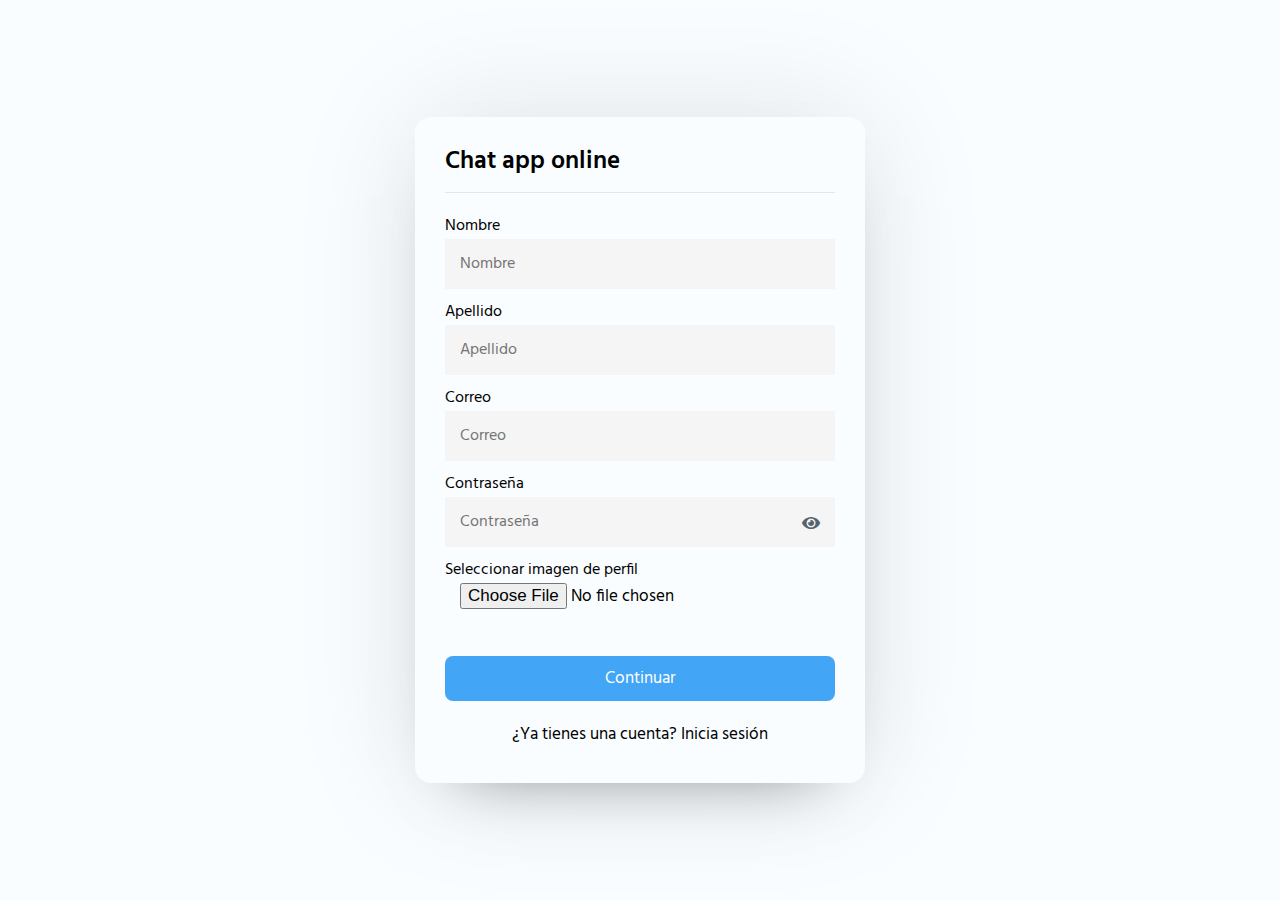
<file: index.html>
<!DOCTYPE html>
<html lang="es">
<head>
    <meta charset="UTF-8">
    <meta http-equiv="X-UA-Compatible" content="IE=edge">
    <meta name="viewport" content="width=device-width, initial-scale=1.0">
    <link rel="shortcut icon" href="https://cdn-icons-png.flaticon.com/512/2936/2936956.png" type="image/x-icon">
    <link rel="stylesheet" href="./css/styles.css">
    <link rel="stylesheet" href="https://cdnjs.cloudflare.com/ajax/libs/font-awesome/5.15.2/css/all.min.css">
    <title>Chat app online</title>
</head>
<body>
    <div class="container">
        <section class="form signup">
            <header>Chat app online</header>
            <form action="#">
                <div class="error-txt">Mensaje de error</div>
                <div class="name-details">
                    <div class="field input">
                        <label>Nombre</label>
                        <input type="text" placeholder="Nombre">
                    </div>
                    <div class="field input">
                        <label>Apellido</label>
                        <input type="text" placeholder="Apellido">
                </div>
                <div class="field input">
                    <label>Correo</label>
                    <input type="text" placeholder="Correo">
                </div>
                <div class="field input">
                    <label>Contraseña</label>
                    <input type="password" placeholder="Contraseña">
                    <i class="fas fa-eye"></i>
                </div>
                <div class="field image">
                    <label>Seleccionar imagen de perfil</label>
                    <input type="file">
                </div>
                <div class="field button">
                    <input type="submit" value="Continuar">
                </div>
            </div>
            </form>
            <div class="link">¿Ya tienes una cuenta? <a href="./pages/login.html">Inicia sesión</a> </div>
        </section>
    </div>
</body>
<script src="./js/pass-show-hide.js"></script>
</html>
</file>
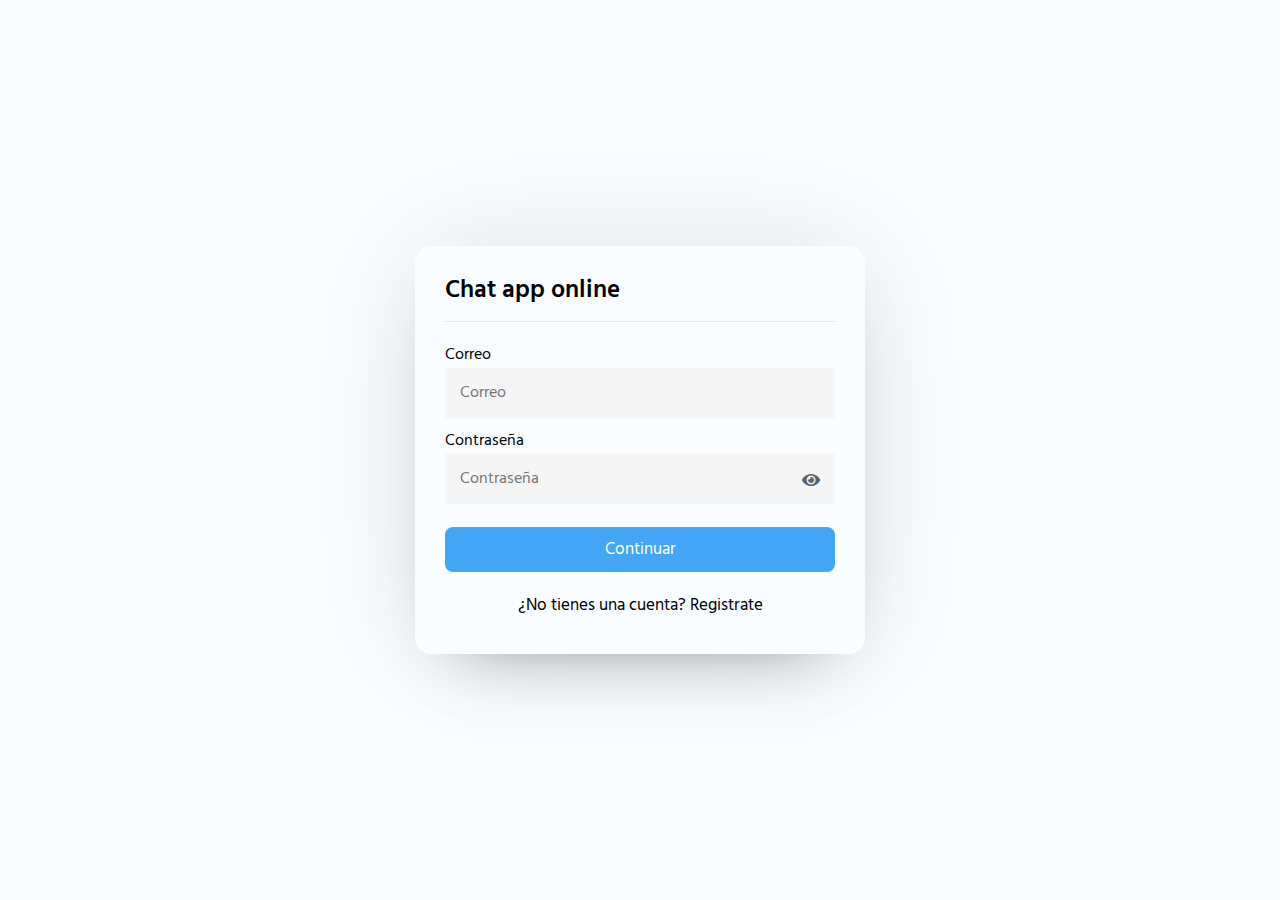
<file: pages/login.html>
<!DOCTYPE html>
<html lang="es">
<head>
    <meta charset="UTF-8">
    <meta http-equiv="X-UA-Compatible" content="IE=edge">
    <meta name="viewport" content="width=device-width, initial-scale=1.0">
    <link rel="shortcut icon" href="https://cdn-icons-png.flaticon.com/512/2936/2936956.png" type="image/x-icon">
    <link rel="stylesheet" href="../css/styles.css">
    <link rel="stylesheet" href="https://cdnjs.cloudflare.com/ajax/libs/font-awesome/5.15.2/css/all.min.css">
    <title>Chat app online</title>
</head>
<body>
    <div class="container">
        <section class="form login">
            <header>Chat app online</header>
            <form action="#">
                <div class="error-txt">Mensaje de error</div>
                <div class="name-details">
                <div class="field input">
                    <label>Correo</label>
                    <input type="text" placeholder="Correo">
                </div>
                <div class="field input">
                    <label>Contraseña</label>
                    <input type="password" placeholder="Contraseña">
                    <i class="fas fa-eye"></i>
                </div>
                <div class="field button">
                    <input type="submit" value="Continuar">
                </div>
            </div>
            </form>
            <div class="link">¿No tienes una cuenta? <a href="../index.html">Registrate</a> </div>
        </section>
    </div>
</body>
<script src="../js/pass-show-hide.js"></script>
</html>
</file>
<file: css/styles.css>
/* Importando la fuente Poppins de Google Font */
@import url('https://fonts.googleapis.com/css2?family=Hind:wght@300&display=swap');

:root {
    --hue: 207;
    --sat: 90%;
    --lig: 61%;
    --body-color: hsl(var(--hue), 100%, 99%);
    --first-color: hsl(var(--hue), var(--sat), var(--lig));
}
/* Css globales */

* {
    margin: 0;
    padding: 0;
    box-sizing: border-box;
    text-decoration: none;
    font-family: 'Hind', sans-serif;
    scroll-behavior: smooth;
}

/* Css para el body */

body {
    display: flex;
    align-items: center;
    justify-content: center;
    min-height: 100vh;
    background: var(--bg-color);
    padding: 0 10px;
}

/* Css para el contenedor principal */

.container {
    background: var(--bg-color);
    color: var(--text-color);
    max-width: 450px;
    width: 100%;
    border-radius: 16px;
    box-shadow: var(--box-shadow);
}

/* Css para el formulario de registro */

.form {
    padding: 25px 30px;
}

.form header {
    font-size: 25px;
    font-weight: 600;
    padding-bottom: 10px;
    border-bottom: 1px solid #e6e6e6;
}

.form form {
    margin: 20px 0;
}

.form form .error-txt {
    color: #721c24;
    background: #f8d7da;
    padding: 8px 10px;
    text-align: center;
    border-radius: 5px;
    margin-bottom: 5px;
    border: 1px solid #f5c6cb;
    display: none;
}

.form form .field {
    display: flex;
    flex-direction: column;
    position: relative;
    margin-bottom: 10px;
}

.form form .field input {
    border: none;
    width: 100%;
    height: 50px;
    color: var(--text-color);
    background: var(--input-color);
    padding: 0 15px;
    font-size: 16px;
    outline: none;
}

.form form .field input:focus {
    background: var(--header-color) !important;
}

.privacy-link {
    text-align: center;
    margin-top: 35px;
}

.privacy-link a {
    color: var(--text-color);
    font-size: 14px;
}

.form form .field .input input {
    height: 48px;
    width: 100%;
    font-size: 16px;
    padding: 0 10px;
    border: 1px solid var(--border);
    border-radius: 5px;
}

.form form .image input {
    font-size: 17px;
    background: var(--bg-color);
    outline: none;
}

.form form .button input {
    margin-top: 13px;
    height: 45px;
    border: none;
    font-size:  17px;
    font-weight: 400;
    background: var(--first-color);
    border-radius: 0.5rem;
    box-shadow: var(--shadow-dark);
    color: #fff;
    cursor: pointer;
}

.form .link {
    text-align: center;
    margin: 10px 0;
    font-size: 17px;
}

.form .link a {
    color: var(--text-color);
}

.form .link a:hover {
    text-decoration: underline;
}

/* Css para el formulario de iniciar sesión */

.form form .field i {
    position: absolute;
    right: 15px;
    top: 70%;
    color: var(--border);
    transform: translateY(-55%);
    cursor: pointer;
}

/* Css para el ícono de mostrar y ocultar contraseña */

.form form .field i.active::before {
    color: var(--border);
    content: '\f070';
}


/* Css de lista de usuarios */

.users {
    padding: 25px 30px;
}

.users header, .users-list a {
    display: flex;
    align-items: center;
    padding-bottom: 20px;
    justify-content: space-between;
}
.container img {
    object-fit: cover;
    border-radius: 50%;
}

:is(.users, .users-list) .content {
    display: flex;
    align-items: center;
}

.users header .content img {
    height: 50px;
    width: 50px;
}

:is(.users, .users-list) .details {
    color: var(--text-color);
    margin-left: 15px;
}

:is(.users, .users-list) .details span {
    font-size: 18px;
    font-weight: 500;
}

.users header .logout {
    color: var(--text-color);
    padding: 7px 15px;
    font-size: 17px;
    border-radius: .3rem;
    color: #fff;
    background: #ff7b7b;
}

.users .search {
    margin: 20px 0;
    display: flex;
    position: relative;
    align-items: center;
    justify-content: space-between;
}

.users .search .text {
    font-size: 16px;
}

.users .search input {
    position: absolute;
    height: 42px;
    width: calc(100% - 40px);
    border: transparent;
    padding: 0 13px;
    font-size: 16px;
    border-radius: 5px 0 0 5px;
    background: var(--header-color);
    color: var(--text-color);
    outline: none;
    opacity: 0;
    pointer-events: none;
    transition: all 0.3s ease;
}

.users .search input.active {
    opacity: 1;
    pointer-events: auto;
}

.users .search button {
    width: 45px;
    height: 42px;
    border: none;
    outline: none;
    color: var(--text-color);
    background: transparent;
    cursor: pointer;
    font-size: 17px;
    border-radius: 0 5px 5px 0;
    transition: all 0.2s ease;
}

.users .search button.active {
    color: var(--text-color);
    background: var(--color-message);
}

.users .search button.active i::before {
    content: '\f00d';
}

.users-list {
    max-height: 350px;
    overflow-y: auto;
}

.users-list a {
    margin-bottom: 15px;
    page-break-after: 10px;
    padding-right: 15px;
    border-bottom-color: var(--border);
}

:is(.users-list, .chat-box)::-webkit-scrollbar {
    width: 0px;
}

.users-list a:last-child {
    border: none;
    margin-bottom: 0px;
}

.users-list a .content img {
    height: 40px;
    width: 40px;
}

.users-list a .content p {
    color: #67676a;
}

.users-list a .status-dot {
    font-size: 12px;
    color: #468669;
}

/* Se usa .offline para indicar en php que el usuario está desconectado */

.users-list a .status-dot.offline {
    color: #ccc;
}

/* Css para el chat */

.chat-area header {
    display: flex;
    align-items: center;
    padding: 18px 30px;
}

.chat-area header .back-icon {
    font-size: 18px;
    color: var(--border);
}

.chat-area header img {
    height: 45px;
    width: 45px;
    margin: 0 15px;
}

.chat-area header span {
    font-size: 17px;
    font-weight: 500;
}

.chat-box {
    height: 500px;
    overflow-y: auto;
    background: var(--header-color);
    padding: 10px 30px 20px 30px;
    box-shadow: inset 0 32px 32px -32px rgb(0 0 0 / 5%),
                inset 0 -32px 32px -32px rgb(0 0 0 / 5%)
}

.chat-box .chat {
    margin: 15px 0;
}

.chat-box .chat p {
    word-wrap: break-word;
    padding: 8px 16px;
    box-shadow: var(--box-shadow-message);
}

.chat-box .outgoing {
    display: flex;
}

.outgoing .details {
    margin-left: auto;
    max-width: calc(100% - 130px);
}

.outgoing .details p {
    background: var(--color-message);
    color: var(--text-color);
    border-radius: 18px 18px 0 18px;
}

.chat-box .incoming {
    display: flex;
    align-items: flex-end;
}

.chat-box .incoming img {
    height: 35px;
    width: 35px;
}

.incoming .details {
    margin-left: 10px;
    margin-right: auto;
    max-width: calc(100% - 130px);
}

.incoming .details p {
    background: var(--color--message-person);
    border-radius: 18px 18px 18px 0;
}

.chat-area .typing-area {
    padding: 18px 30px;
    display: flex;
    justify-content: space-between;
}

.typing-area input {
    height: 45px;
    width: calc(100% - 44px);
    color: var(--text-color);
    background: var(--header-color);
    font-size: 17px;
    border: transparent;
    padding: 0 13px;
    border-radius: 7px 0 0 5px;
    outline: none;
}

.typing-area button {
    width: 60px;
    padding-right: 5px;
    border: none;
    outline: none;
    background: var(--color-message);
    color: var(--text-color);
    font-size: 19px;
    cursor: pointer;
    border-radius: 0 5px 5px 0;
}

@media (prefers-color-scheme: dark) {
    :root {
        --bg-color: hsl(var(--hue), 40%, 8%);
        --header-color: #111b21;
        --text-color: #fff;
        --input-color: hsl(var(--hue), 24%, 12%);
        --border: #aebac1;
        --color-message: #00a884;
        --color--message-person: #3b4a54;
        --box-shadow: 0  0 128px 0 rgba(255, 255, 255, 0.1), 0 32px 64px -48px rgba(255, 255, 255, 0.5);
        --box-shadow-message: 0 0 32px rgba(255, 255, 255, 0.08),
        0 16px 16px -16px rgba(255, 255, 255, 0.1);
        --shadow-dark: 0 8px 24px hsla(var(--hue), var(--sat), var(--lig), .25);
        
    }
}

@media (prefers-color-scheme: light) {
    :root {
        --bg-color: hsl(var(--hue), 100%, 99%);
        --header-color: #f0f2f5;
        --input-color: rgb(245, 245, 245);
        --border: #54656f;
        --color-message: #9feab5;
        --color--message-person: #fff;
        --text-color: #000;
        --box-shadow: 0  0 128px 0 rgba(0, 0, 0, 0.1), 0 32px 64px -48px rgba(0, 0, 0, 0.5);
        --box-shadow-message: 0 0 32px rgb(0 0 0 / 8%),
        0 16px 16px -16px rgb(0 0 0 / 10%);
    }
}
</file>
